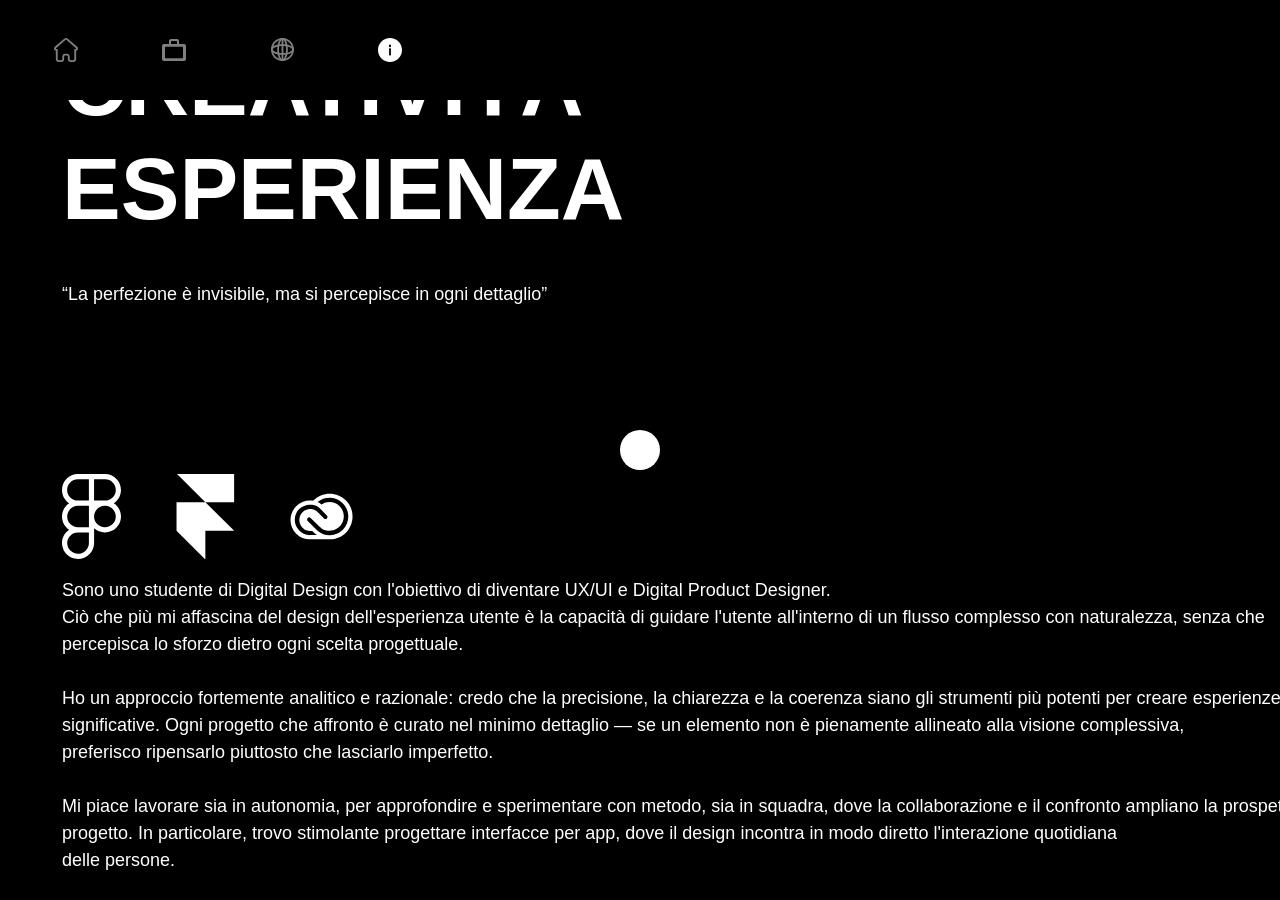
<file: about.html>
<!DOCTYPE html>
<html lang="it">
<head>
    <meta charset="UTF-8">
    <meta name="viewport" content="width=device-width, initial-scale=1.0">
    <title>Damiano Zangrilli - Portfolio</title>
    <link rel="stylesheet" href="Styleabout.css">
</head>
<body>
    
     <nav class="Navigation">
    <div class="Nav_link">
        <a class="Nav_text" href="index.html">
            <div class="home-icon"></div>
            <span class="nav-label">Home</span>
        </a>
        <a class="Nav_text" href="Work.html">
            <div class="work-icon"></div>
            <span class="nav-label">Work</span>
        </a>
        <a class="Nav_text" href="contatti.html">
            <div class="contatti-icon"></div>
            <span class="nav-label">Contatti</span>
        </a>
        <a id="Actual_page" class="Nav_text" href="about.html">
            <div class="about-icon"></div>
            <span class="nav-label">About</span>
        </a>
    </div>
</nav>

        <div class="Container_about">
            <div class="Container_left">
            <div class="Header_about">
            <p class="Tittle_about">CREATIVITÀ ESPERIENZA</p>
            <p class="Subtitle_about">“La perfezione è invisibile, ma si percepisce in ogni dettaglio”</p>
            </div>

            <div class="Container_info_about">
                <div class="Container_logo_software">
                    <Div class="Logo_svg"></Div>
                    
                    <div id="Framer" class="Logo_svg"></div>

                    <div id="Adobe" class="Logo_svg"></div>
                </div>
                <p class="Paragraph">Sono uno studente di Digital Design con l'obiettivo di diventare UX/UI e Digital Product Designer. <br>
Ciò che più mi affascina del design dell'esperienza utente è la capacità di guidare l'utente all'interno di un flusso complesso con naturalezza, senza che percepisca lo sforzo dietro ogni scelta progettuale. <br>
<br>
Ho un approccio fortemente analitico e razionale: credo che la precisione, la chiarezza e la coerenza siano gli strumenti più potenti per creare esperienze digitali significative. Ogni progetto che affronto è curato nel minimo dettaglio — se un elemento non è pienamente allineato alla visione complessiva,

<br>preferisco ripensarlo piuttosto che lasciarlo imperfetto. <br> <br>

Mi piace lavorare sia in autonomia, per approfondire e sperimentare con metodo, sia in squadra, dove la collaborazione e il confronto ampliano la prospettiva del progetto. In particolare, trovo stimolante progettare interfacce per app, dove il design incontra in modo diretto l'interazione quotidiana
<br>delle persone.</p>
            </div>
</div>
        <div class="photo"></div>
        </div>
    
        <div class="cursor"></div>
<script src="transition.js"></script>
<script src="cursor.js"></script>
</body>
</html>
</file>
<file: Styleabout.css>
@font-face {
  font-family: "HelveticaDisplay";
  src: url("../Font/Helvetica_Display_regular.woff") format("woff"),
       url("../Font/Helvetica_Display_regular2.woff") format("woff");
  font-weight: 400;
  font-style: normal;
}

@font-face {
  font-family: "HelveticaDisplay";
  src: url("../Font/Helvetica_Display.woff") format("woff"),
       url("../Font/Helvetica_Display2.woff") format("woff");
  font-weight: 700;
  font-style: normal;
}

html,body {
    height: 100vh;
    cursor: none;
    background-color: #000000;
    display: flex;
    flex-direction: column;
    justify-content: flex-end;
   
}

::-webkit-scrollbar {
  width: 0;
  height: 0;
  background: transparent;   /* WebKit */
}
/* Nasconde il puntatore nativo anche su elementi interattivi (es. link e bottoni) */
a, a:link, a:visited, a:hover, a:active,
button, input, textarea, select, label {
    cursor: none !important;
}

/* Cursore personalizzato */
.cursor {
    position: fixed;
    width: 40px;
    height: 40px;
    background-color: white;
    border-radius: 50%;
    pointer-events: none;
    mix-blend-mode: difference;
    transform: translate(-50%, -50%) scale(1);
    transition: all 0.35s cubic-bezier(0.25, 1, 0.5, 1);
    opacity: 0;
    z-index: 9999;
}

@media (max-width: 1920px) {
strong{
    font-family: "roboto", sans-serif;
    font-weight: 600;
}

.Nav_text {
    font-family: "Helvetica Now Display", sans-serif;
    font-weight: 400;
    font-size: 18px;
    line-height: 21px;
    color: #ffffff;
    text-decoration: none;
    opacity: 0.5;                           /* 🔹 Opacità iniziale */
    transition: opacity 0.3s ease, 
                transform 0.3s ease;        /* 🔹 Aggiunta transizione per il movimento */
    transform: scale(1);                    /* 🔹 Stato base */
}

.Nav_text:hover {
    opacity: 1;                             /* 🔹 Opacità completa */
    transform: scale(1.25);                 /* 🔹 Leggero ingrandimento */
     filter: brightness(1.2);
}


#Actual_page {
    opacity: 1;                       /* 🔹 Opacità al passaggio del mouse */
    filter: brightness(1.2);
}

.Navigation{
    position: fixed;
    top: 0;
    left: 0;
    right: 0;
    bottom: 0;
    background-color: #000000;
    display: flex;
    flex-direction: row;
    align-items: center;
    justify-content: space-between;
    width: auto;
    height: 100px;
    padding-left: 63px;
    padding-right: 54px;
}
.Nav_link {
    width: auto;
    height: auto;
    display: flex;
    flex-direction: row;
    gap: 84px;
}
.Nav_text {
    font-family: "Helvetica Now Display", sans-serif;
    font-weight: 400;
    font-size: 18px;
    line-height: 21px;
    color: #ffffff;
    text-decoration: none;
}
.info{
     font-family: "roboto", sans-serif;
    font-weight: 700;
    color: #ffffff;
}
.Insta{
    height: 24px;
    width: 27.93px;
    background: url(insta.svg) no-repeat center;
    background-size: contain;
    filter: invert(100%) brightness(200%);
}
.Gmail{
    height: 24px;
    width: 27.93px;
    background: url(gmail.svg) no-repeat center;
    background-size: contain;
    filter: invert(100%) brightness(200%);
}
.father_insta{
    width: auto;
    height: auto;
    display: flex;
    flex-direction: row;
    align-items: center;
    gap: 4px;
}
.father_gmail{
    width: auto;
    height: auto;
    display: flex;
    flex-direction: row;
    flex-wrap: nowrap;
    align-items: center;
    gap: 4px;
}
.Social{
    display: flex;
    flex-direction: column;
    align-items: flex-start;
    width: fit-content;
    height: fit-content;
}

/* TENDINA DI TRANSIZIONE */
.page-shutter {
  position: fixed;
  inset: 0;
  width: 100%;
  height: 100%;
  background: #ffffff;
  pointer-events: none;
  z-index: 10000; /* sopra contenuti ma sotto cursor (9999 -> se vuoi che cursor resti sopra, usa 10001) */
  mix-blend-mode: difference; /* stesso comportamento di contrasto del cursore */
  transform: translateY(-100%); /* stato iniziale: nascosta sopra */
  /* durata più lunga per la risalita (ascesa) */
  transition: transform 1.20s cubic-bezier(.2,.9,.3,1), opacity 0.4s linear;
}

/* override: quando aggiungo .down (discesa) uso una transizione più corta per essere più reattiva */
.page-shutter.down {
  transform: translateY(0%);
  transition: transform 0.45s cubic-bezier(.2,.9,.3,1), opacity 0.15s linear;
}

/* classe reveal non strettamente necessaria (riferimento) */
.page-shutter.reveal {
  transform: translateY(-100%);
}
.Container_about{
    height: fit-content;
    display: flex;
    flex-direction: row;
    justify-content: space-between;
    align-items: flex-end;
    padding: 0 54px;
    
}
.Header_about{
    width: 555px;
    height: fit-content;
    display: flex;
    flex-direction: column;
    gap: 40px;
}
.Tittle_about{
    font-family: "Helvetica Now Display", sans-serif;
    font-weight: 700;
    font-size: 88px;
    line-height: 104px;
    color: #ffffff;
    margin: 0;
}
.Subtitle_about{
    font-family: "roboto", sans-serif;
    font-weight: 400;
    font-size: 18px;
    line-height: 27px;
    color: #ffffff;
    margin: 0;
    letter-spacing: 0%;
}
.Container_logo_software{
    height: fit-content;
    width: fit-content;
    display: flex;
    flex-direction: row;
    gap: 55px;
}
.Logo_svg{
    width: 59px;
    height: 85px;
    background: url(figma-icon-one-color\ 1.svg) no-repeat center;
    background-size: contain;
}
.Container_left{
    display: flex;
    flex-direction: column;
    gap: 166px;
}
#Adobe{
    width: 63px;
    height: 85px;
    background: url(adobe-creative-cloud-cc\ 1.svg) no-repeat center;
    background-size: contain;
}
#Framer{
    width: 59px;
    height: 85px;
    background: url(framer-1\ 1.svg) no-repeat center;
    background-size: contain;
}

.Paragraph{
    width: 1290px;
    font-family: "roboto", sans-serif;
    font-weight: 400;
    font-size: 18px;
    line-height: 27px;
    letter-spacing: 0%;
    color: #ffffff;
}
.photo{
    width: 438px;
    height: 438px;
    background: url(Profile_pic.jpg) no-repeat center;
    background-size: cover;
    border-radius: 225px;
}
}
@media (max-width: 1728px){
    strong{
    font-family: "roboto", sans-serif;
    font-weight: 600;
}

.Nav_text {
    font-family: "Helvetica Now Display", sans-serif;
    font-weight: 400;
    font-size: 18px;
    line-height: 21px;
    color: #ffffff;
    text-decoration: none;
    opacity: 0.5;                           /* 🔹 Opacità iniziale */
    transition: opacity 0.3s ease, 
                transform 0.3s ease;        /* 🔹 Aggiunta transizione per il movimento */
    transform: scale(1);                    /* 🔹 Stato base */
}

.Nav_text:hover {
    opacity: 1;                             /* 🔹 Opacità completa */
    transform: scale(1.25);                 /* 🔹 Leggero ingrandimento */
     filter: brightness(1.2);
}


#Actual_page {
    opacity: 1;                       /* 🔹 Opacità al passaggio del mouse */
    filter: brightness(1.2);
}

.Navigation{
    position: fixed;
    top: 0;
    left: 0;
    right: 0;
    bottom: 0;
    background-color: #000000;
    display: flex;
    flex-direction: row;
    align-items: center;
    justify-content: space-between;
    width: auto;
    height: 100px;
    padding-left: 54px;
    padding-right: 54px;
}
.Nav_link {
    width: auto;
    height: auto;
    display: flex;
    flex-direction: row;
    gap: 84px;
}
.Nav_text {
    font-family: "Helvetica Now Display", sans-serif;
    font-weight: 400;
    font-size: 18px;
    line-height: 21px;
    color: #ffffff;
    text-decoration: none;
}
.info{
     font-family: "roboto", sans-serif;
    font-weight: 700;
    color: #ffffff;
}
.Insta{
    height: 24px;
    width: 27.93px;
    background: url(insta.svg) no-repeat center;
    background-size: contain;
    filter: invert(100%) brightness(200%);
}
.Gmail{
    height: 24px;
    width: 27.93px;
    background: url(gmail.svg) no-repeat center;
    background-size: contain;
    filter: invert(100%) brightness(200%);
}
.father_insta{
    width: auto;
    height: auto;
    display: flex;
    flex-direction: row;
    align-items: center;
    gap: 4px;
}
.father_gmail{
    width: auto;
    height: auto;
    display: flex;
    flex-direction: row;
    flex-wrap: nowrap;
    align-items: center;
    gap: 4px;
}
.Social{
    display: flex;
    flex-direction: column;
    align-items: flex-start;
    width: fit-content;
    height: fit-content;
}

/* TENDINA DI TRANSIZIONE */
.page-shutter {
  position: fixed;
  inset: 0;
  width: 100%;
  height: 100%;
  background: #ffffff;
  pointer-events: none;
  z-index: 10000; /* sopra contenuti ma sotto cursor (9999 -> se vuoi che cursor resti sopra, usa 10001) */
  mix-blend-mode: difference; /* stesso comportamento di contrasto del cursore */
  transform: translateY(-100%); /* stato iniziale: nascosta sopra */
  /* durata più lunga per la risalita (ascesa) */
  transition: transform 1.20s cubic-bezier(.2,.9,.3,1), opacity 0.4s linear;
}

/* override: quando aggiungo .down (discesa) uso una transizione più corta per essere più reattiva */
.page-shutter.down {
  transform: translateY(0%);
  transition: transform 0.45s cubic-bezier(.2,.9,.3,1), opacity 0.15s linear;
}

/* classe reveal non strettamente necessaria (riferimento) */
.page-shutter.reveal {
  transform: translateY(-100%);
}
.Container_about{
    height: fit-content;
    display: flex;
    flex-direction: row;
    justify-content: space-between;
    align-items: flex-end;
    padding: 0 54px;
    
}
.Header_about{
    width: 555px;
    height: fit-content;
    display: flex;
    flex-direction: column;
    gap: 40px;
}
.Tittle_about{
    font-family: "Helvetica Now Display", sans-serif;
    font-weight: 700;
    font-size: 88px;
    line-height: 104px;
    color: #ffffff;
    margin: 0;
}
.Subtitle_about{
    font-family: "roboto", sans-serif;
    font-weight: 400;
    font-size: 18px;
    line-height: 27px;
    color: #ffffff;
    margin: 0;
    letter-spacing: 0%;
}
.Container_logo_software{
    height: fit-content;
    width: fit-content;
    display: flex;
    flex-direction: row;
    gap: 55px;
}
.Logo_svg{
    width: 59px;
    height: 85px;
    background: url(figma-icon-one-color\ 1.svg) no-repeat center;
    background-size: contain;
}
.Container_left{
    display: flex;
    flex-direction: column;
    gap: 166px;
}
#Adobe{
    width: 63px;
    height: 85px;
    background: url(adobe-creative-cloud-cc\ 1.svg) no-repeat center;
    background-size: contain;
}
#Framer{
    width: 59px;
    height: 85px;
    background: url(framer-1\ 1.svg) no-repeat center;
    background-size: contain;
}

.Paragraph{
    width: 1290px;
    font-family: "roboto", sans-serif;
    font-weight: 400;
    font-size: 18px;
    line-height: 27px;
    letter-spacing: 0%;
    color: #ffffff;
}
.photo{
    width: 300px;
    height: 300px;
    background: url(Profile_pic.jpg) no-repeat center;
    background-size: cover;
    border-radius: 225px;
}
    
}

.home-icon {
    width: 24px;
    height: 24px;
    background: url('nofillhome.svg') no-repeat center;
    background-size: auto;
}

.work-icon {
    width: 24px;
    height: 24px;
    background: url('Valigia Fill=no.svg') no-repeat center;
    background-size: auto;
}

.contatti-icon {
    width: 24px;
    height: 24px;
    background: url('contatti_icon.svg') no-repeat center;
    background-size: contain;
}

.about-icon {
    width: 24px;
    height: 24px;
    background: url('info_fill.svg') no-repeat center;
    background-size: contain;
}

.Nav_link a {
    display: flex;
    flex-direction: column;
    align-items: center;
    gap: 6px;
    position: relative;
}

.nav-label {
    font-family: "Helvetica Now Display", sans-serif;
    font-size: 14px;
    color: #ffffff;
    opacity: 0;
    transition: opacity 0.3s ease;
    position: absolute;
    top: 100%;
    white-space: nowrap;
}

.Nav_link a:hover .nav-label {
    opacity: 1;
}
</file>
